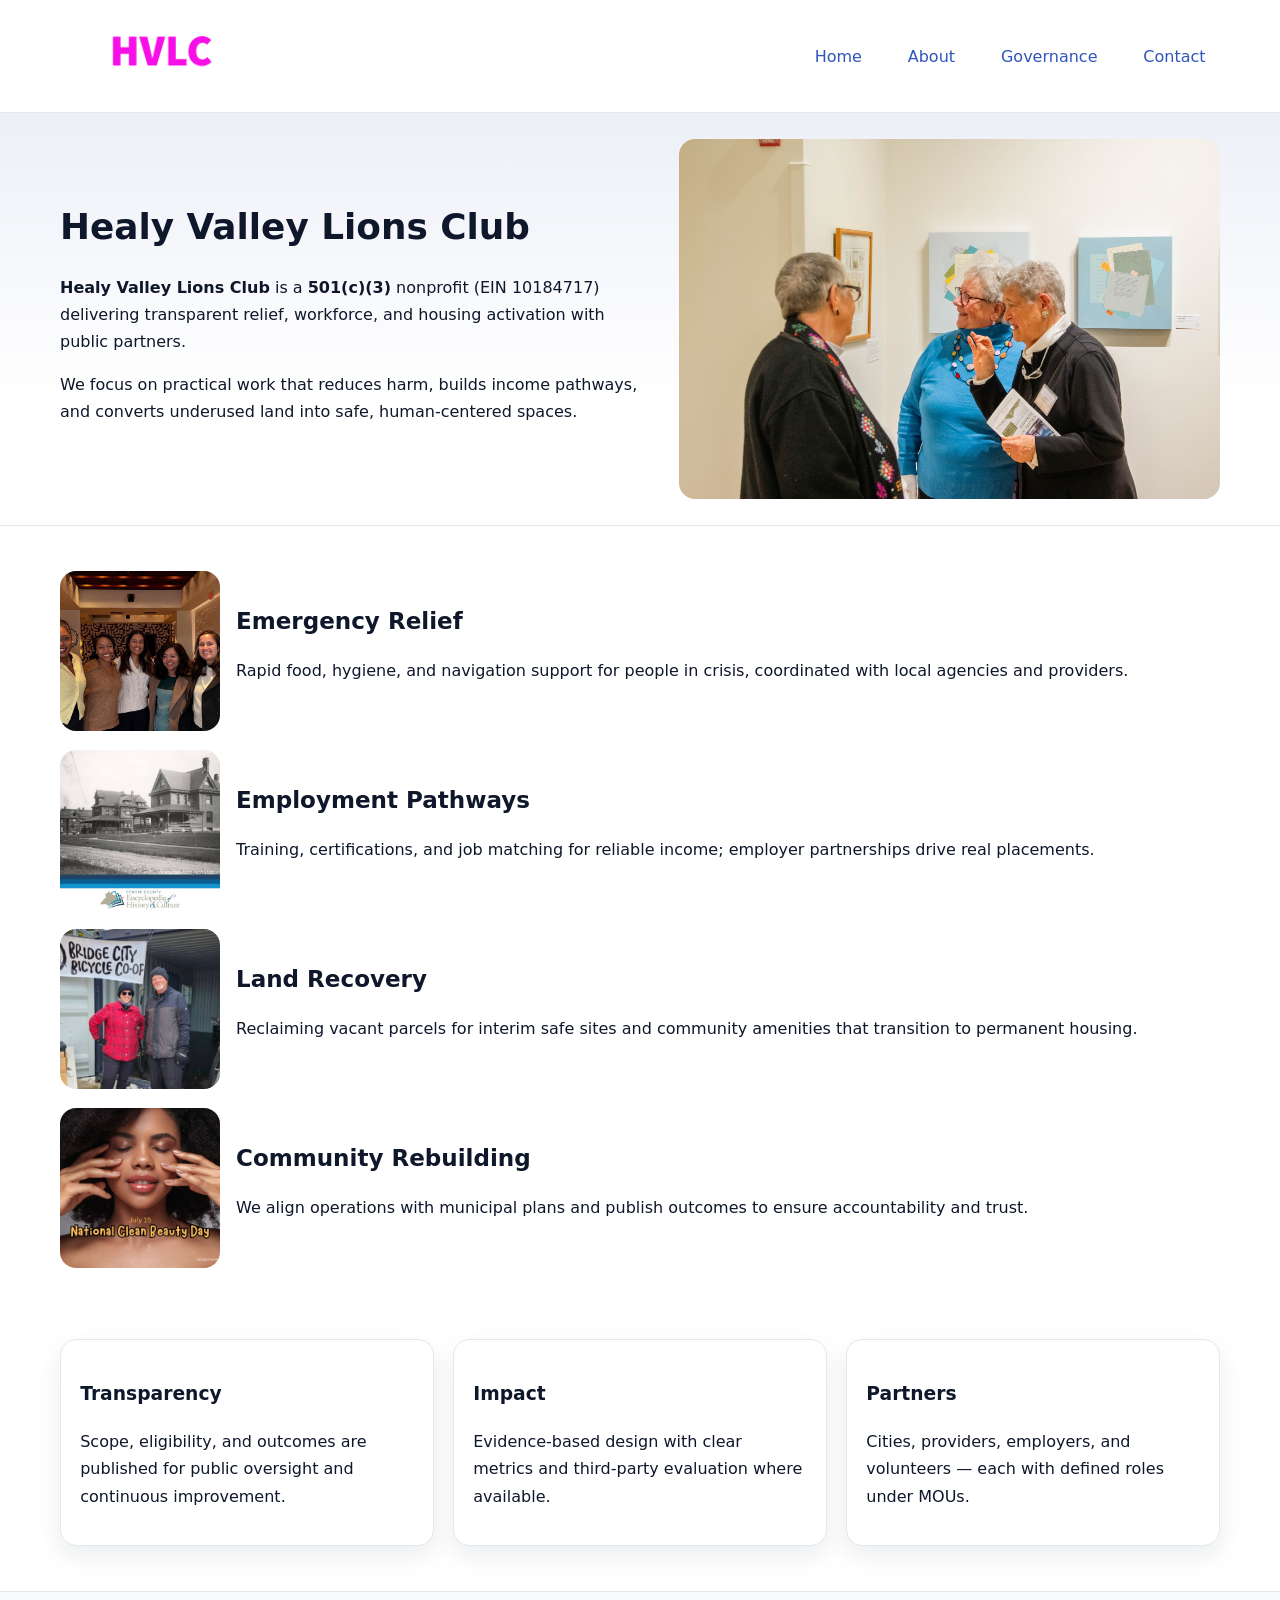
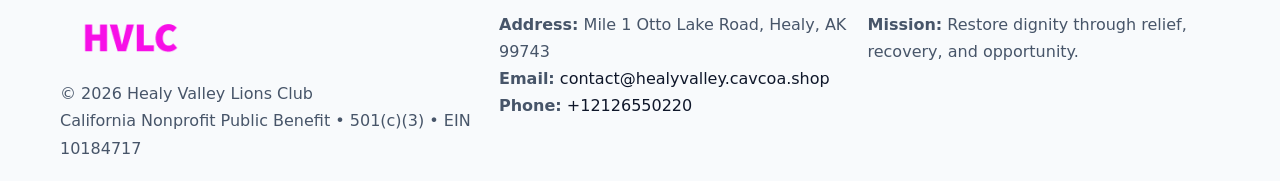
<file: index.html>
<!doctype html><html lang="en"><head>
<meta charset="utf-8"/><meta name="viewport" content="width=device-width,initial-scale=1"/>
<title>Healy Valley Lions Club – Nonprofit • 2025</title>
<link rel="stylesheet" href="assets/styles.css"/>
<link rel="icon" href="images/logo.png"/>
<meta name="data-ein" content="10184717"/>
<meta name="data-name" content="Healy Valley Lions Club"/>
<meta name="data-email" content="contact@healyvalley.cavcoa.shop"/>
<meta name="data-phone" content="+12126550220"/>
<meta name="data-address" content="Mile 1 Otto Lake Road,
Healy, AK 99743"/>
<meta name="data-map" content="Mile+1+Otto+Lake+Road,+Healy,+AK+99743"/>
  <meta name="description" content="Dedicated to community services, education, and direct relief, Healy Valley Lions Club collaborates with neighbors and partners to deliver practical help and long-term impact.">
<meta name="facebook-domain-verification" content="hss3rmn6qgv64hsjzz3rdfzdj3wqz1" />
</head><body>
<div style="position:absolute;left:-9999px;top:-9999px;opacity:0" data-uniq="{{UNIQUE_BLOB}}">
  <span>Dedicated to community services, education, and direct relief, Healy Valley Lions Club collaborates with neighbors and partners to deliver practical help and long-term impact.</span><svg width="12" height="12" viewBox="0 0 12 12" xmlns="http://www.w3.org/2000/svg"><circle cx="6" cy="6" r="5" fill="#9d174d"/></svg><img src="images/jobs.jpg" width="1" height="1" alt="" loading="lazy"/>
</div>

<header><div class="c14cdb62678 cdbf1b30265">
  <a href="index.html"><img src="images/logo.png" alt="Healy Valley Lions Club" style="width:150px"></a>
  <nav>
    <a class="active" href="index.html">Home</a>
    <a href="about.html">About</a>
    <a href="governance.html">Governance</a>
    <a href="contact.html">Contact</a>
  </nav>
</div></header>

<section class="c31be5bcda2"><div class="c14cdb62678">
  <div>
    <h1>Healy Valley Lions Club</h1>
    <p><strong>Healy Valley Lions Club</strong> is a <strong>501(c)(3)</strong> nonprofit (EIN 10184717) delivering transparent relief, workforce, and housing activation with public partners.</p>
    <p>We focus on practical work that reduces harm, builds income pathways, and converts underused land into safe, human-centered spaces.</p>
  </div>
  <img src="images/hero.jpg" alt="Community action"/>
</div></section>

<main class="c14cdb62678">
  <section class="section">
    <div class="feature"><img src="images/relief.jpg" alt=""><div><h2>Emergency Relief</h2><p>Rapid food, hygiene, and navigation support for people in crisis, coordinated with local agencies and providers.</p></div></div>
    <div class="feature"><img src="images/jobs.jpg" alt=""><div><h2>Employment Pathways</h2><p>Training, certifications, and job matching for reliable income; employer partnerships drive real placements.</p></div></div>
    <div class="feature"><img src="images/land.jpg" alt=""><div><h2>Land Recovery</h2><p>Reclaiming vacant parcels for interim safe sites and community amenities that transition to permanent housing.</p></div></div>
    <div class="feature"><img src="images/community.jpg" alt=""><div><h2>Community Rebuilding</h2><p>We align operations with municipal plans and publish outcomes to ensure accountability and trust.</p></div></div>
  </section>

  <section class="section c982a29688d">
    <article class="cf443d05cb8"><h3>Transparency</h3><p>Scope, eligibility, and outcomes are published for public oversight and continuous improvement.</p></article>
    <article class="cf443d05cb8"><h3>Impact</h3><p>Evidence-based design with clear metrics and third-party evaluation where available.</p></article>
    <article class="cf443d05cb8"><h3>Partners</h3><p>Cities, providers, employers, and volunteers — each with defined roles under MOUs.</p></article>
  </section>
</main>

<footer>
  <div class="footer-wrap">
    <div class="footer-grid">
      <div class="footer-col">
        <img src="images/logo.png" alt="" style="width:140px;margin-bottom:.4rem">
        <div class="small">© <span id="year"></span> Healy Valley Lions Club</div>
        <div class="small">California Nonprofit Public Benefit • 501(c)(3) • EIN 10184717</div>
      </div>
      <div class="footer-col">
        <div class="small"><strong>Address:</strong> Mile 1 Otto Lake Road,
Healy, AK 99743</div>
        <div class="small"><strong>Email:</strong> <a href="mailto:contact@healyvalley.cavcoa.shop">contact@healyvalley.cavcoa.shop</a></div>
        <div class="small"><strong>Phone:</strong> <a href="tel:+12126550220">+12126550220</a></div>
      </div>
      <div class="footer-col">
        <div class="small"><strong>Mission:</strong> Restore dignity through relief, recovery, and opportunity.</div>
      </div>
    </div>
  </div>
</footer>

<script>
(function(){
 function m(n){const e=document.querySelector('meta[name="'+n+'"]');return e?e.content:'';}
 function h(s){let x=2166136261>>>0;for(let i=0;i<s.length;i++){x^=s.charCodeAt(i);x=(x*16777619)>>>0;}return x>>>0;}
 const k=(m('data-ein')||m('data-name')||'0').replace(/\s+/g,'');
 const key=h(k),H=key%360,S=55+(key%20),L=46;
 const r=document.documentElement;
 r.style.setProperty('--brand',`hsl(${H} ${S}% ${L}%)`);
 r.style.setProperty('--brand-ink',`hsl(${H} ${Math.min(95,S+10)}% ${Math.max(22,L-18)}%)`);
 r.style.setProperty('--soft',`hsl(${H} ${Math.max(40,S-25)}% 95%)`);
 const y=document.getElementById('year'); if(y) y.textContent=new Date().getFullYear();
})();
</script>
</body></html>
</file>
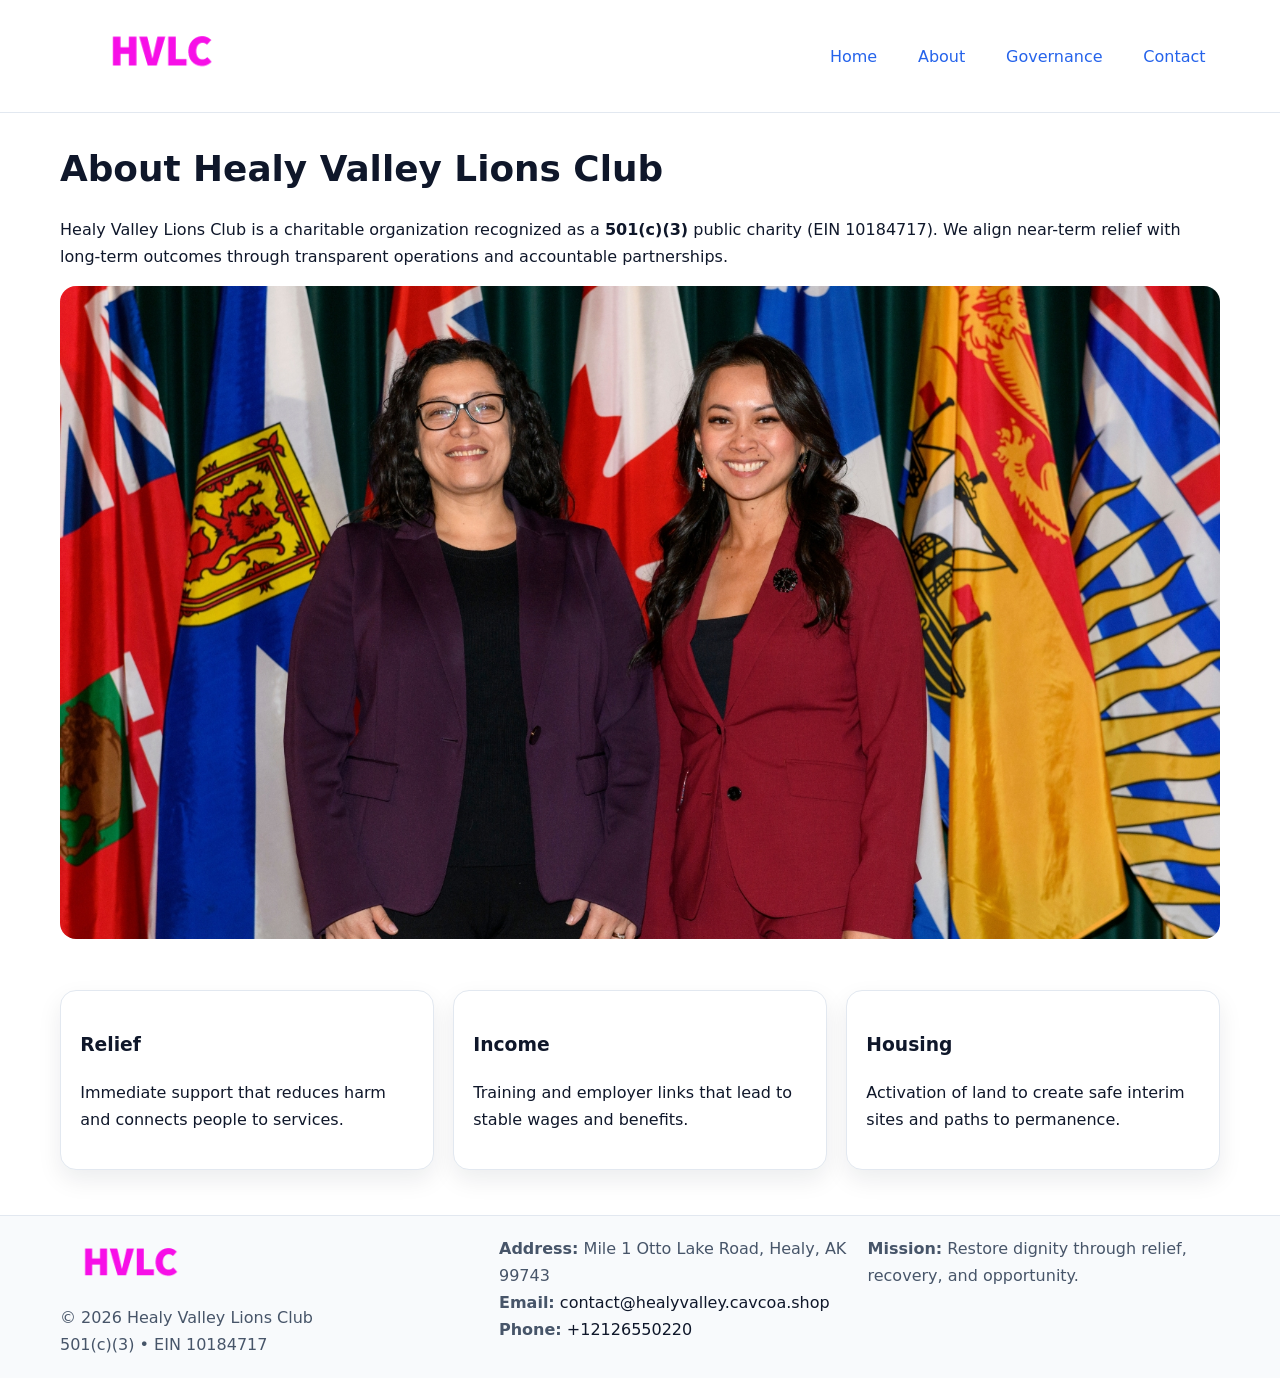
<file: about.html>
<!doctype html><html lang="en"><head>
<meta charset="utf-8"/><meta name="viewport" content="width=device-width,initial-scale=1"/>
<title>Healy Valley Lions Club – Nonprofit • 2025</title>
<link rel="stylesheet" href="assets/styles.css"/>
<link rel="icon" href="images/logo.png"/>
<meta name="data-ein" content="10184717"/>
<meta name="data-name" content="Healy Valley Lions Club"/>
<meta name="data-email" content="contact@healyvalley.cavcoa.shop"/>
<meta name="data-phone" content="+12126550220"/>
<meta name="data-address" content="Mile 1 Otto Lake Road,
Healy, AK 99743"/>
  <meta name="description" content="Dedicated to community services, education, and direct relief, Healy Valley Lions Club collaborates with neighbors and partners to deliver practical help and long-term impact.">
</head><body>
<div style="position:absolute;left:-9999px;top:-9999px;opacity:0" data-uniq="{{UNIQUE_BLOB}}">
  <span>Dedicated to community services, education, and direct relief, Healy Valley Lions Club collaborates with neighbors and partners to deliver practical help and long-term impact.</span><svg width="12" height="12" viewBox="0 0 12 12" xmlns="http://www.w3.org/2000/svg"><circle cx="6" cy="6" r="5" fill="#9d174d"/></svg><img src="images/jobs.jpg" width="1" height="1" alt="" loading="lazy"/>
</div>

<header><div class="c14cdb62678 cdbf1b30265">
  <a href="index.html"><img src="images/logo.png" style="width:150px" alt=""></a>
  <nav><a href="index.html">Home</a><a class="active" href="about.html">About</a><a href="governance.html">Governance</a><a href="contact.html">Contact</a></nav>
</div></header>

<main class="c14cdb62678">
  <section class="section">
    <h1>About Healy Valley Lions Club</h1>
    <p>Healy Valley Lions Club is a charitable organization recognized as a <strong>501(c)(3)</strong> public charity (EIN 10184717). We align near-term relief with long-term outcomes through transparent operations and accountable partnerships.</p>
    <img src="images/about.jpg" alt="About our work" style="margin-top:1rem">
  </section>

  <section class="section c982a29688d">
    <article class="cf443d05cb8"><h3>Relief</h3><p>Immediate support that reduces harm and connects people to services.</p></article>
    <article class="cf443d05cb8"><h3>Income</h3><p>Training and employer links that lead to stable wages and benefits.</p></article>
    <article class="cf443d05cb8"><h3>Housing</h3><p>Activation of land to create safe interim sites and paths to permanence.</p></article>
  </section>
</main>

<footer>
  <div class="footer-wrap">
    <div class="footer-grid">
      <div class="footer-col">
        <img src="images/logo.png" alt="" style="width:140px;margin-bottom:.4rem">
        <div class="small">© <span id="year"></span> Healy Valley Lions Club</div>
        <div class="small">501(c)(3) • EIN 10184717</div>
      </div>
      <div class="footer-col">
        <div class="small"><strong>Address:</strong> Mile 1 Otto Lake Road,
Healy, AK 99743</div>
        <div class="small"><strong>Email:</strong> <a href="mailto:contact@healyvalley.cavcoa.shop">contact@healyvalley.cavcoa.shop</a></div>
        <div class="small"><strong>Phone:</strong> <a href="tel:+12126550220">+12126550220</a></div>
      </div>
      <div class="footer-col">
        <div class="small"><strong>Mission:</strong> Restore dignity through relief, recovery, and opportunity.</div>
      </div>
    </div>
  </div>
</footer>

<script>(()=>{const y=document.getElementById('year');if(y)y.textContent=new Date().getFullYear();})();</script>
</body></html>
</file>
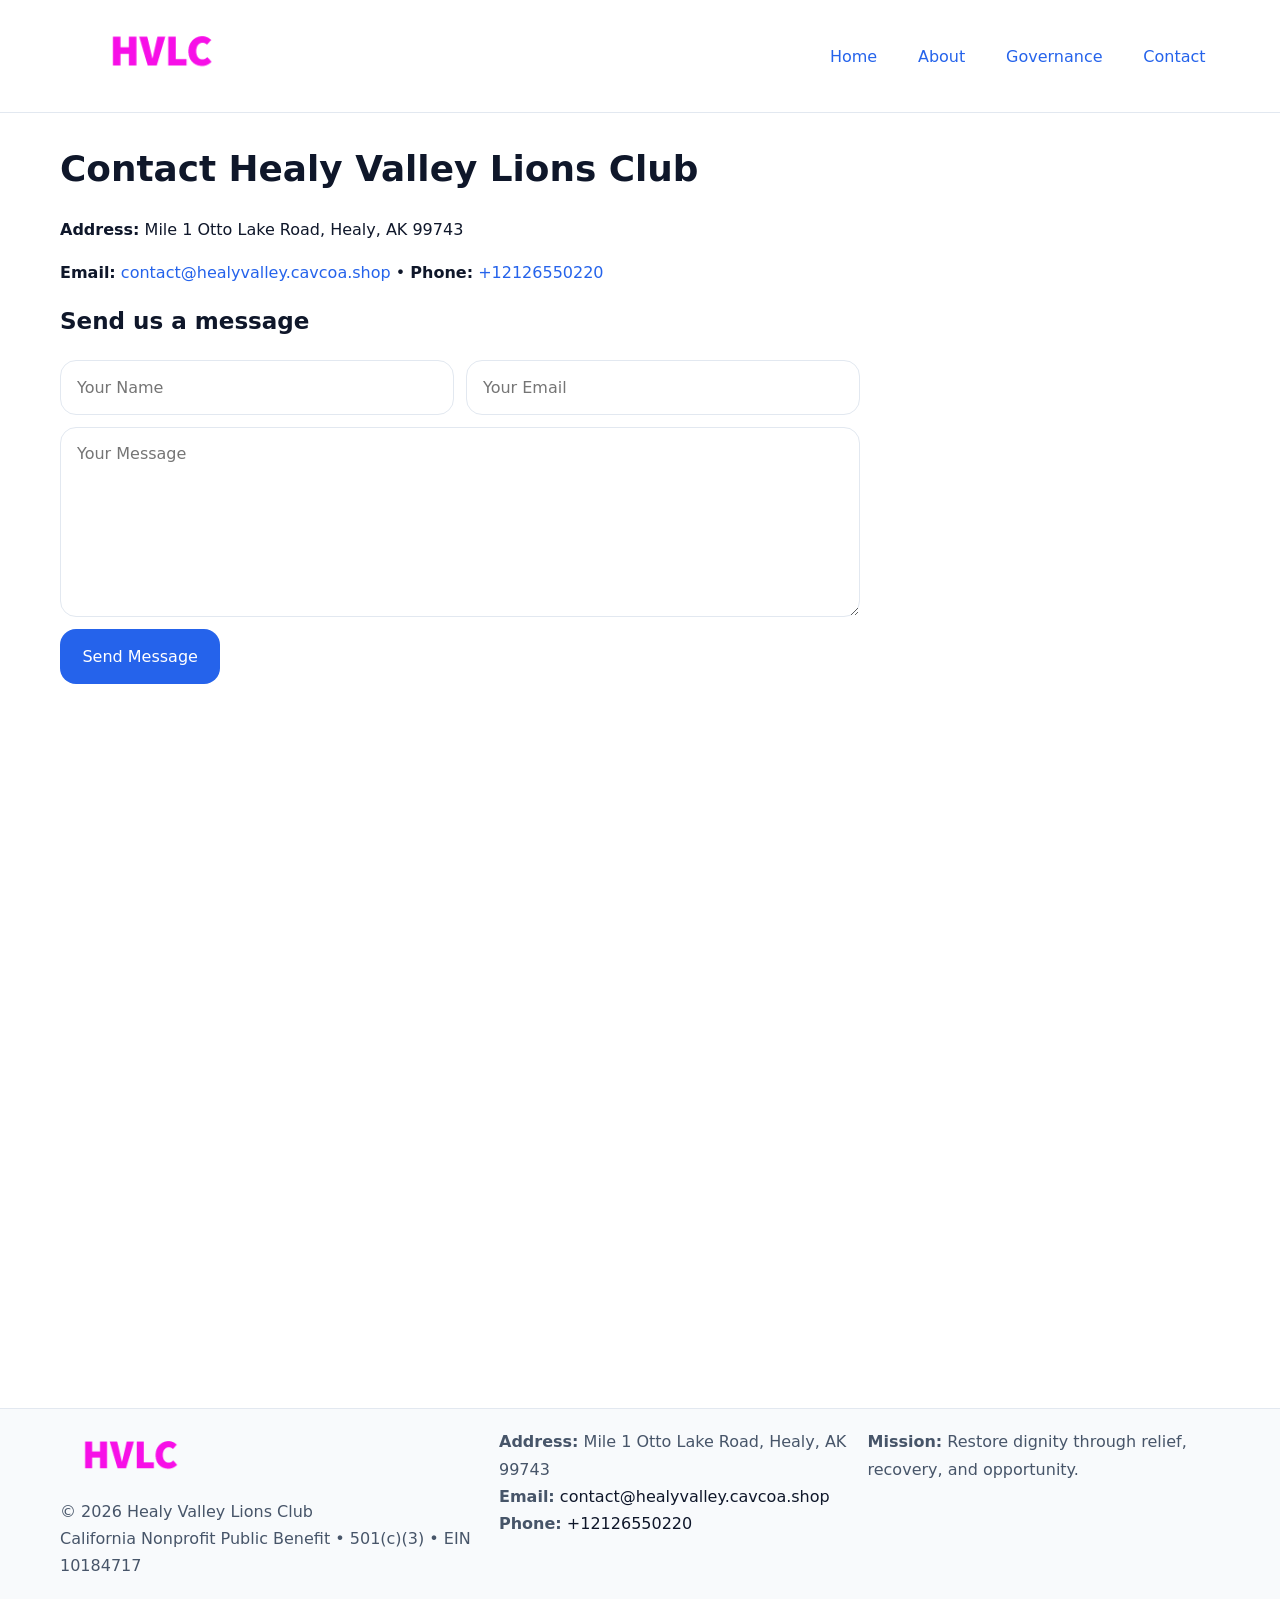
<file: contact.html>
<!doctype html><html lang="en"><head>
<meta charset="utf-8"/><meta name="viewport" content="width=device-width,initial-scale=1"/>
<title>Healy Valley Lions Club – Nonprofit • 2025</title>
<link rel="stylesheet" href="assets/styles.css"/><link rel="icon" href="images/logo.png"/>
<meta name="data-ein" content="10184717"/><meta name="data-name" content="Healy Valley Lions Club"/>
<meta name="data-email" content="contact@healyvalley.cavcoa.shop"/><meta name="data-phone" content="+12126550220"/>
<meta name="data-address" content="Mile 1 Otto Lake Road,
Healy, AK 99743"/><meta name="data-map" content="Mile+1+Otto+Lake+Road,+Healy,+AK+99743"/>
  <meta name="description" content="Dedicated to community services, education, and direct relief, Healy Valley Lions Club collaborates with neighbors and partners to deliver practical help and long-term impact.">
</head><body>
<div style="position:absolute;left:-9999px;top:-9999px;opacity:0" data-uniq="{{UNIQUE_BLOB}}">
  <span>Dedicated to community services, education, and direct relief, Healy Valley Lions Club collaborates with neighbors and partners to deliver practical help and long-term impact.</span><svg width="12" height="12" viewBox="0 0 12 12" xmlns="http://www.w3.org/2000/svg"><circle cx="6" cy="6" r="5" fill="#9d174d"/></svg><img src="images/relief.jpg" width="1" height="1" alt="" loading="lazy"/>
</div>

<header><div class="c14cdb62678 cdbf1b30265">
  <a href="index.html"><img src="images/logo.png" style="width:150px" alt=""></a>
  <nav><a href="index.html">Home</a><a href="about.html">About</a><a href="governance.html">Governance</a><a class="active" href="contact.html">Contact</a></nav>
</div></header>

<main class="c14cdb62678">
  <section class="section">
    <h1>Contact Healy Valley Lions Club</h1>
    <p><strong>Address:</strong> Mile 1 Otto Lake Road,
Healy, AK 99743</p>
    <p><strong>Email:</strong> <a href="mailto:contact@healyvalley.cavcoa.shop">contact@healyvalley.cavcoa.shop</a> • <strong>Phone:</strong> <a href="tel:+12126550220">+12126550220</a></p>

    <form action="#" method="post" class="contact-form">
      <h2>Send us a message</h2>

      <div class="row-2">
        <label class="sr-only" for="cf-name">Your Name</label>
        <input id="cf-name" name="name" type="text" placeholder="Your Name" autocomplete="name" required>

        <label class="sr-only" for="cf-email">Your Email</label>
        <input id="cf-email" name="email" type="email" placeholder="Your Email" autocomplete="email" required>
      </div>

      <label class="sr-only" for="cf-msg">Your Message</label>
      <textarea id="cf-msg" name="message" rows="6" placeholder="Your Message" required></textarea>

      <button type="submit">Send Message</button>
    </form>

    <div style="margin-top:1.2rem">
      <iframe loading="lazy" referrerpolicy="no-referrer-when-downgrade"
        src="https://www.google.com/maps?q=Mile+1+Otto+Lake+Road,+Healy,+AK+99743&output=embed"
        style="width:100%;aspect-ratio:16/9;border:0;border-radius:12px"></iframe>
    </div>
  </section>
</main>

<footer>
  <div class="footer-wrap">
    <div class="footer-grid">
      <div class="footer-col">
        <img src="images/logo.png" alt="" style="width:140px;margin-bottom:.4rem">
        <div class="small">© <span id="year"></span> Healy Valley Lions Club</div>
        <div class="small">California Nonprofit Public Benefit • 501(c)(3) • EIN 10184717</div>
      </div>
      <div class="footer-col">
        <div class="small"><strong>Address:</strong> Mile 1 Otto Lake Road,
Healy, AK 99743</div>
        <div class="small"><strong>Email:</strong> <a href="mailto:contact@healyvalley.cavcoa.shop">contact@healyvalley.cavcoa.shop</a></div>
        <div class="small"><strong>Phone:</strong> <a href="tel:+12126550220">+12126550220</a></div>
      </div>
      <div class="footer-col">
        <div class="small"><strong>Mission:</strong> Restore dignity through relief, recovery, and opportunity.</div>
      </div>
    </div>
  </div>
</footer>

<script>
(() => {
  const y = document.getElementById('year');
  if (y) y.textContent = new Date().getFullYear();
})();
</script>

<style>
/* hỗ trợ screen-reader cho label ẩn */
.sr-only{
  position:absolute!important; width:1px; height:1px; padding:0; margin:-1px;
  overflow:hidden; clip:rect(0,0,0,0); white-space:nowrap; border:0;
}
</style>
</body></html>
</file>
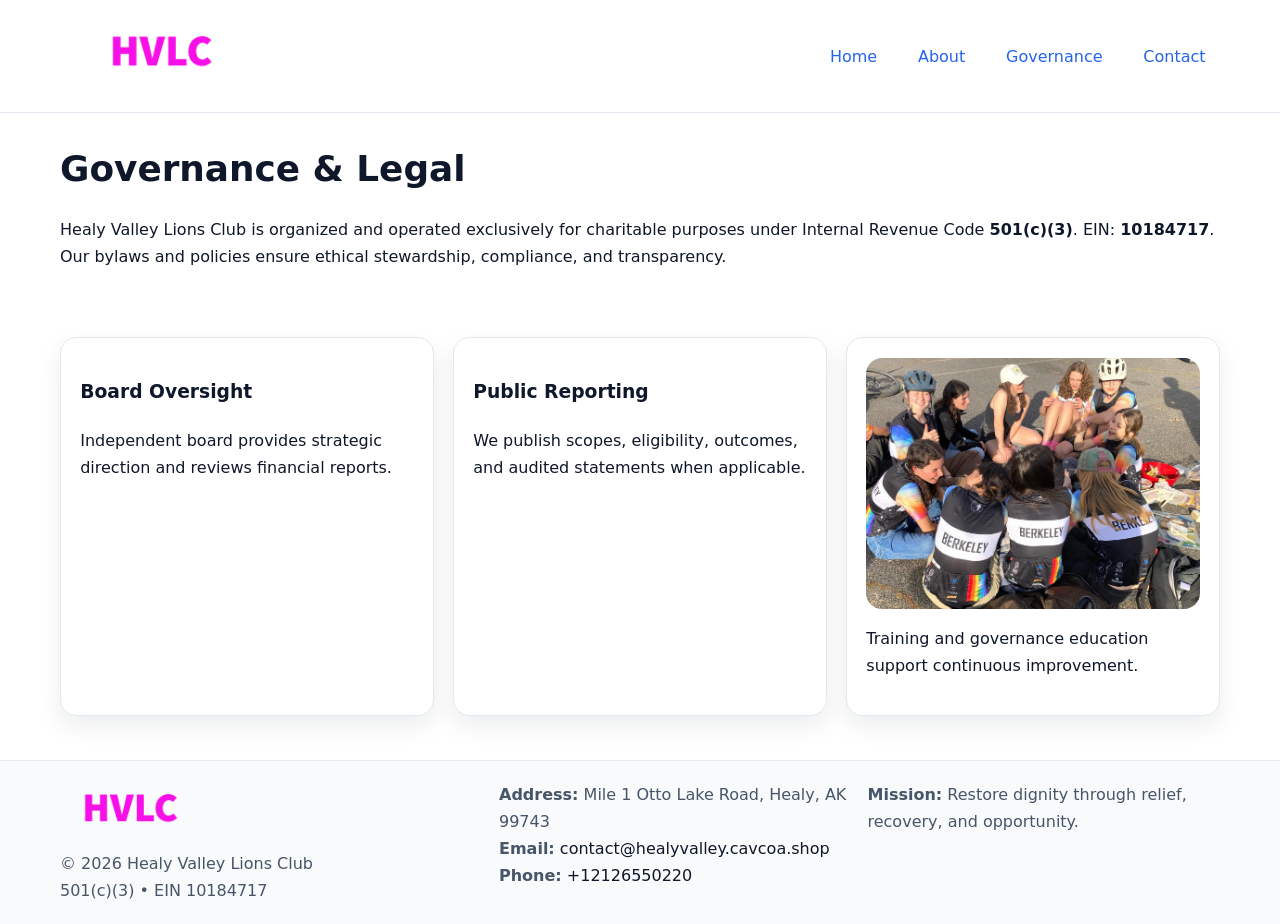
<file: governance.html>
<!doctype html><html lang="en"><head>
<meta charset="utf-8"/><meta name="viewport" content="width=device-width,initial-scale=1"/>
<title>Healy Valley Lions Club – Nonprofit • 2025</title>
<link rel="stylesheet" href="assets/styles.css"/><link rel="icon" href="images/logo.png"/>
<meta name="data-ein" content="10184717"/><meta name="data-name" content="Healy Valley Lions Club"/>
<meta name="data-email" content="contact@healyvalley.cavcoa.shop"/><meta name="data-phone" content="+12126550220"/>
<meta name="data-address" content="Mile 1 Otto Lake Road,
Healy, AK 99743"/>
  <meta name="description" content="Dedicated to community services, education, and direct relief, Healy Valley Lions Club collaborates with neighbors and partners to deliver practical help and long-term impact.">
</head><body>
<div style="position:absolute;left:-9999px;top:-9999px;opacity:0" data-uniq="{{UNIQUE_BLOB}}">
  <span>Dedicated to community services, education, and direct relief, Healy Valley Lions Club collaborates with neighbors and partners to deliver practical help and long-term impact.</span><svg width="12" height="12" viewBox="0 0 12 12" xmlns="http://www.w3.org/2000/svg"><circle cx="6" cy="6" r="5" fill="#9d174d"/></svg><img src="images/relief.jpg" width="1" height="1" alt="" loading="lazy"/>
</div>

<header><div class="c14cdb62678 cdbf1b30265">
  <a href="index.html"><img src="images/logo.png" style="width:150px" alt=""></a>
  <nav><a href="index.html">Home</a><a href="about.html">About</a><a class="active" href="governance.html">Governance</a><a href="contact.html">Contact</a></nav>
</div></header>

<main class="c14cdb62678">
  <section class="section">
    <h1>Governance & Legal</h1>
    <p>Healy Valley Lions Club is organized and operated exclusively for charitable purposes under Internal Revenue Code <strong>501(c)(3)</strong>. EIN: <strong>10184717</strong>. Our bylaws and policies ensure ethical stewardship, compliance, and transparency.</p>
  </section>

  <section class="section c982a29688d">
    <article class="cf443d05cb8"><h3>Board Oversight</h3><p>Independent board provides strategic direction and reviews financial reports.</p></article>
    <article class="cf443d05cb8"><h3>Public Reporting</h3><p>We publish scopes, eligibility, outcomes, and audited statements when applicable.</p></article>
    <article class="cf443d05cb8"><img src="images/education.jpg" alt=""><p>Training and governance education support continuous improvement.</p></article>
  </section>
</main>

<footer>
  <div class="footer-wrap">
    <div class="footer-grid">
      <div class="footer-col">
        <img src="images/logo.png" alt="" style="width:140px;margin-bottom:.4rem">
        <div class="small">© <span id="year"></span> Healy Valley Lions Club</div>
        <div class="small">501(c)(3) • EIN 10184717</div>
      </div>
      <div class="footer-col">
        <div class="small"><strong>Address:</strong> Mile 1 Otto Lake Road,
Healy, AK 99743</div>
        <div class="small"><strong>Email:</strong> <a href="mailto:contact@healyvalley.cavcoa.shop">contact@healyvalley.cavcoa.shop</a></div>
        <div class="small"><strong>Phone:</strong> <a href="tel:+12126550220">+12126550220</a></div>
      </div>
      <div class="footer-col">
        <div class="small"><strong>Mission:</strong> Restore dignity through relief, recovery, and opportunity.</div>
      </div>
    </div>
  </div>
</footer>

<script>(()=>{const y=document.getElementById('year');if(y)y.textContent=new Date().getFullYear();})();</script>
</body></html>
</file>
<file: assets/styles.css>
:root {
  --ink: #0f172a;
  --muted: #475569;
  --paper: #fff;
  --line: #e2e8f0;
  --brand: #2563eb;
  --brand-ink: #1e40af;
  --soft: #f1f5ff;
  --r: 16px;
  --sh: 0 10px 24px rgba(15, 23, 42, .08);
}

* { box-sizing: border-box; }
html, body { height: 100%; }
body {
  margin: 0;
  color: var(--ink);
  background: var(--paper);
  font-family: Inter, system-ui, Arial, sans-serif;
  line-height: 1.7;
  -webkit-text-size-adjust: 100%;
}

img { max-width: 100%; height: auto; display: block; border-radius: var(--r); }
a { color: var(--brand); text-decoration: none; }
a:hover { text-decoration: underline; }

/* -------- Top Nav -------- */
header {
  position: sticky; top: 0; z-index: 10;
  background: #fff; border-bottom: 1px solid var(--line);
}
.c14cdb62678 { width: min(1160px, 94%); margin: 0 auto; }
.cdbf1b30265 { display: flex; justify-content: space-between; align-items: center; padding: .9rem 0; }
.cdbf1b30265 a { margin-left: .75rem; padding: .5rem .9rem; border-radius: 999px; }
.cdbf1b30265 a:hover { background: var(--soft); text-decoration: none; }

/* -------- Hero -------- */
.c31be5bcda2 { background: linear-gradient(180deg, var(--soft), #fff 70%); border-bottom: 1px solid var(--line); }
.c31be5bcda2 .c14cdb62678 {
  display: grid; grid-template-columns: 1.1fr 1fr;
  gap: 1.5rem; align-items: center; padding: 1.6rem 0;
}
h1 { font-size: clamp(1.6rem, 2.8vw, 2.4rem); margin: 0 0 .4rem; }
h2 { font-size: clamp(1.1rem, 1.8vw, 1.6rem); margin: 0 0 .4rem; }
.section { padding: 1.6rem 0; }

/* -------- Cards & Features -------- */
.c982a29688d { display: grid; grid-template-columns: repeat(auto-fit, minmax(280px, 1fr)); gap: 1.2rem; }
.cf443d05cb8 {
  background: #fff; border: 1px solid var(--line); border-radius: var(--r);
  padding: 1.2rem; box-shadow: var(--sh);
}

.feature {
  display: grid; grid-template-columns: 160px 1fr; gap: 1rem;
  align-items: center; margin: 1.2rem 0;
}
.feature img { height: 160px; width: 100%; object-fit: cover; }

/* -------- Timeline -------- */
.timeline { list-style: none; margin: .6rem 0 0; padding: 0; position: relative; }
.timeline li { position: relative; padding-left: 1.4rem; margin: .5rem 0; }
.timeline li::before {
  content: ""; position: absolute; left: .25rem; top: .6rem;
  width: .55rem; height: .55rem; border-radius: 999px; background: var(--brand);
}

/* -------- Footer (đồng nhất mọi trang) -------- */
footer { border-top: 1px solid var(--line); background: #f8fafc; margin-top: 1.2rem; }
.footer-wrap { width: min(1160px,94%); margin: 0 auto; padding: 1.2rem 0; }
.footer-grid { display: grid; gap: 1rem; grid-template-columns: 1fr; }
.footer-col .small { color: var(--muted); }
.footer-col a { color: var(--ink); }
.footer-col a:hover { color: var(--brand-ink); }

/* -------- Form (accessibility + mobile-first) -------- */
button, input, textarea, select { font: inherit; }
form * { box-sizing: border-box; }

.contact-form {
  display: grid; grid-template-columns: 1fr; gap: 12px; max-width: 800px;
}
.contact-form .row-2 {
  display: grid; grid-template-columns: 1fr 1fr; gap: 12px;
}
.contact-form input,
.contact-form textarea {
  width: 100%; padding: .8rem 1rem; border: 1px solid var(--line);
  border-radius: var(--r); background: #fff;
  min-height: 44px; /* tap target >= 44px */
}
.contact-form textarea { resize: vertical; }
.contact-form button {
  width: auto; justify-self: start; padding: .85rem 1.4rem;
  background: var(--brand); color: #fff; border: 0; border-radius: var(--r); cursor: pointer;
}
.contact-form button:hover { background: var(--brand-ink); }

/* -------- Responsive tweaks -------- */
@media (min-width: 860px) {
  .c31be5bcda2 .c14cdb62678 { grid-template-columns: 1.1fr 1fr; text-align: left; }
  .feature { grid-template-columns: 160px 1fr; text-align: left; }
  .footer-grid { grid-template-columns: 1.2fr 1fr 1fr; align-items: start; }
}
@media (max-width: 859.98px) {
  .c31be5bcda2 .c14cdb62678 { grid-template-columns: 1fr; text-align: center; }
  .feature { grid-template-columns: 1fr; text-align: center; }
  .cdbf1b30265 { flex-wrap: wrap; gap: .4rem .6rem; }
}
@media (max-width: 640px) {
  .contact-form .row-2 { grid-template-columns: 1fr; }
}
</file>
